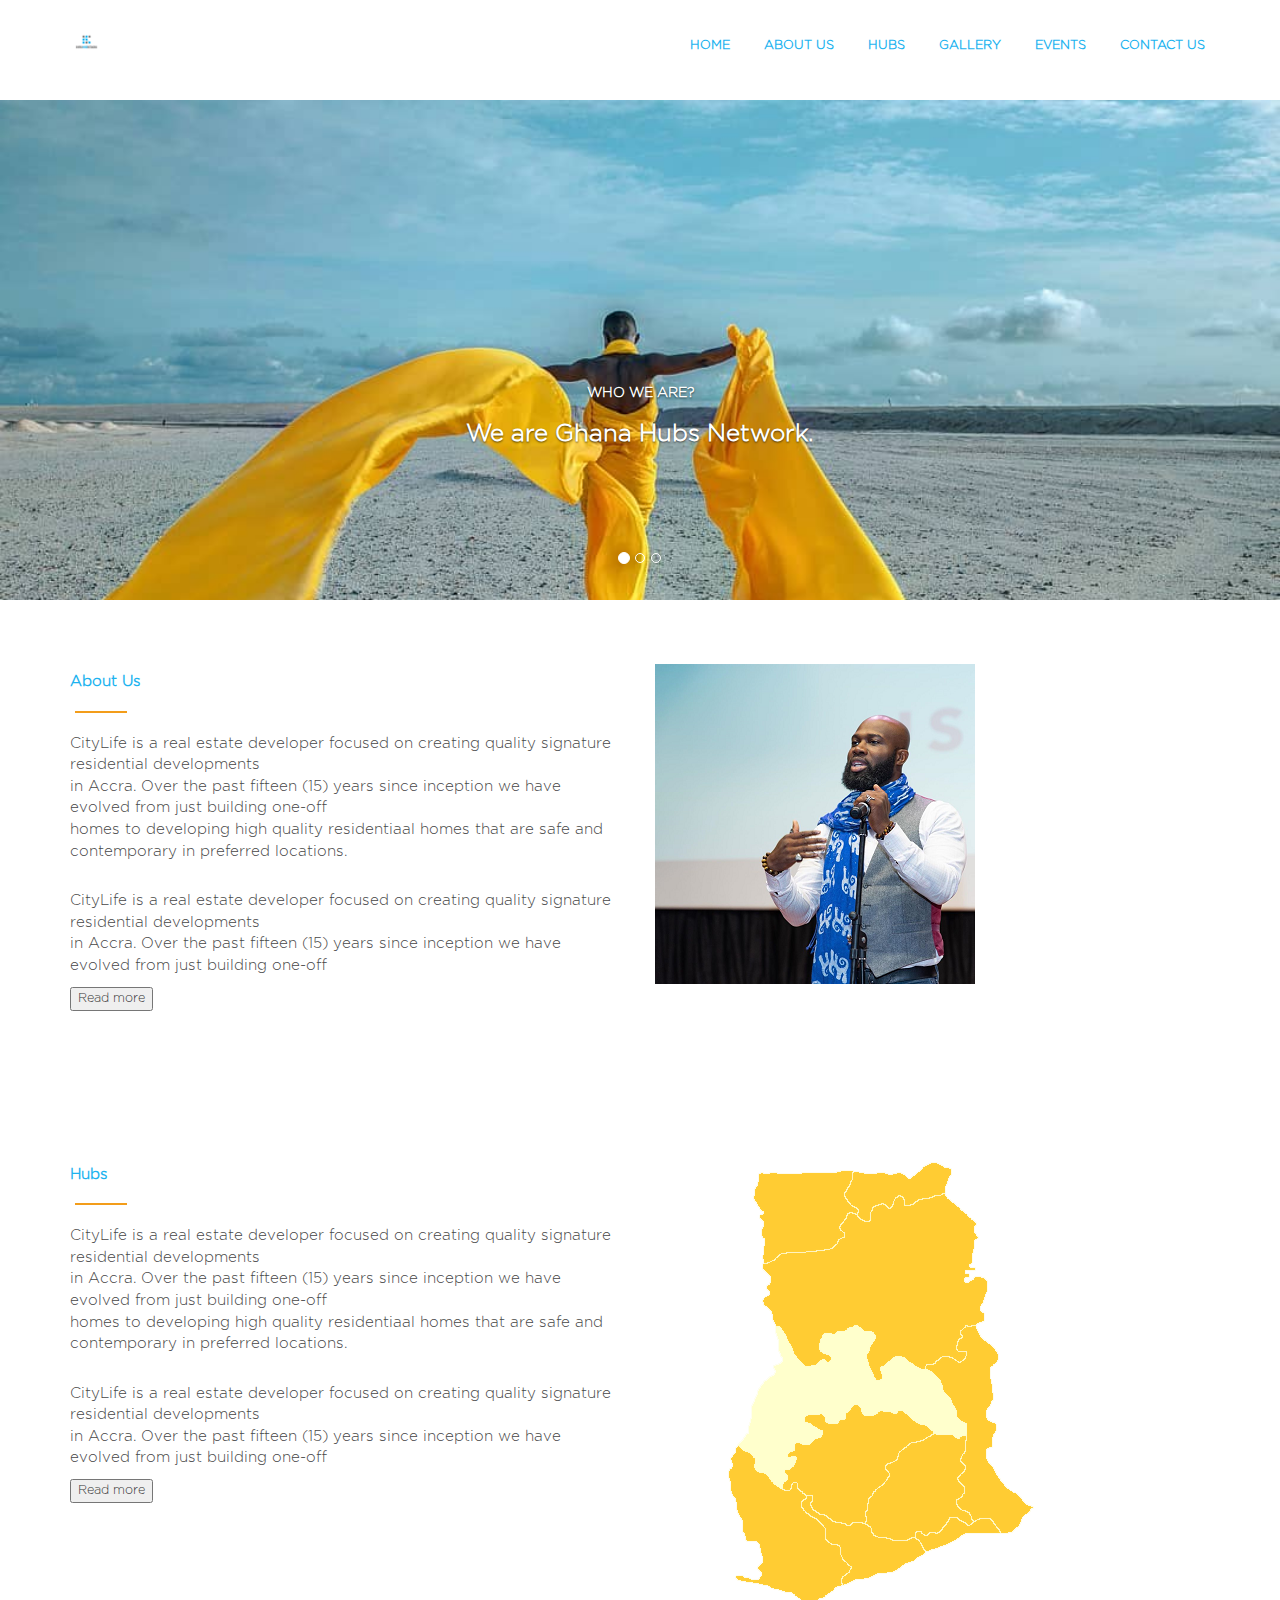
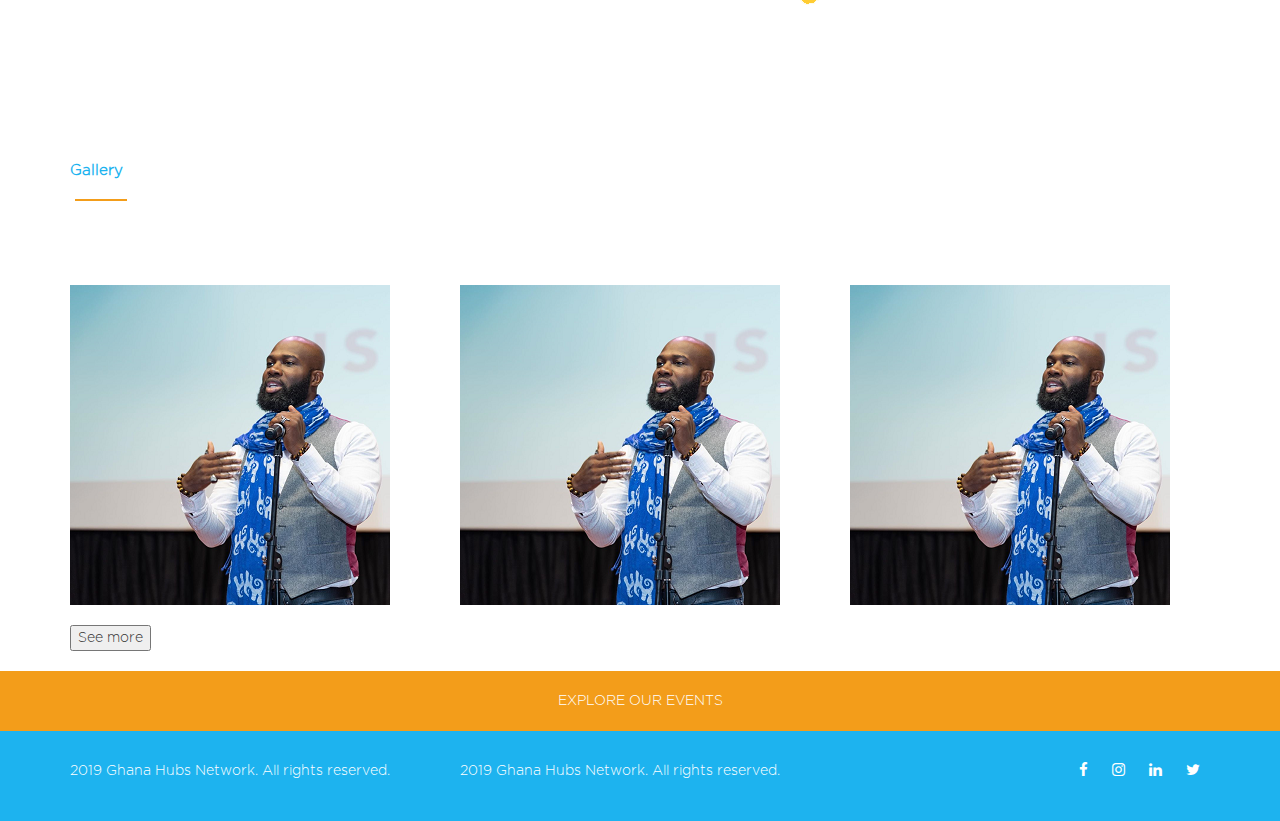
<file: index.html>
<!DOCTYPE html>
<html lang="en"> 
<head>
    <meta charset="UTF-8">
    <meta name="viewport" content="width=device-width, initial-scale=1.0">
    <meta http-equiv="X-UA-Compatible" content="ie=edge">
    <title>Ghana Hubs Network</title>
    <link rel="icon" href="images/logo.png">
    <!-- CSS -->
    <link rel="stylesheet" href="css/style.css"/>
    <link rel="stylesheet" href="css/animate.css"/>
    <link rel="stylesheet" href="css/responsive.css"/>
    <link rel="stylesheet" href="https://cdnjs.cloudflare.com/ajax/libs/font-awesome/4.7.0/css/font-awesome.min.css"/>
    <!-- BOOTSTRAP -->
    <link rel="stylesheet" href="css/bootstrap.min.css"/>
    <!-- FONT AWESOME -->
    <link rel="stylesheet" href="https://stackpath.bootstrapcdn.com/font-awesome/4.7.0/css/font-awesome.min.css">
    <link rel="stylesheet" href="https://maxcdn.bootstrapcdn.com/bootstrap/3.4.0/css/bootstrap.min.css">
    <script src="https://ajax.googleapis.com/ajax/libs/jquery/3.4.1/jquery.min.js"></script>
    <script src="https://maxcdn.bootstrapcdn.com/bootstrap/3.4.0/js/bootstrap.min.js"></script>
</head>
<body>

    <div id="main">
        <!-- Logo and navbar -->        
        <div class="container">
            <div class="row top-container">
                <div class="col-md-2 col-xs-6 logo-container">
                    <a href="index.html"><img src="images/logo.png" alt="Logo"></a>
                </div>  
                
                <div class="menu-icon hidden-md hidden-lg" id="menu-icon"  onclick="animateMenu(this)">
                    <div class="bar1"></div>
                    <div class="bar2"></div>
                    <div class="bar3"></div>
                </div>

                <div class="col-md-10 nav" id="nav-bar">
                    <ul class="pull-right">
                        <li><a href="index.html"><b>Home</b></a></li>
                        <li><a href="#"><b>About Us</b></a></li>
                        <li><a href="#"><b>Hubs</b></a></li>
                        <li><a href="#"><b>Gallery</b></a></li>
                        <li><a href="#"><b>Events</b></a></li>
                        <li><a href="#"><b>Contact Us</b></a></li>
                    </ul>
                </div>
            </div>
        </div>

        <!-- Carousel --> 
        <div id="myCarousel" class="carousel slide" data-ride="carousel">
            <!-- Indicators -->
            <ol class="carousel-indicators">
                <li data-target="#myCarousel" data-slide-to="0" class="active"></li>
                <li data-target="#myCarousel" data-slide-to="1"></li>
                <li data-target="#myCarousel" data-slide-to="2"></li>
            </ol>
                  
            <!-- Wrapper for slides -->
            <div class="carousel-inner">
                <div class="item active">
                  <img src="images/home/bannerimage.jpg" alt="Los Angeles" style="width:100%;">
                  <div class="carousel-caption">
                    <h5><b>WHO WE ARE?</b></h5>
                    <h3><b>We are Ghana Hubs Network.</b></h3>
                  </div>
                </div>
                  
                <div class="item">
                  <img src="images/home/bannerimage.jpg" alt="Chicago" style="width:100%;">
                  <div class="carousel-caption">
                    <h5><b>WHO WE ARE?</b></h5>
                    <h3><b>We are Ghana Hubs Network.</b></h3>
                  </div>
                </div>
                      
                <div class="item">
                  <img src="images/home/bannerimage.jpg" alt="New york" style="width:100%;">
                  <div class="carousel-caption">
                    <h5><b>WHO WE ARE?</b></h5>
                    <h3><b>We are Ghana Hubs Network.</b></h3>
                  </div>
                </div>
            </div>
        </div>
        <!-- End Carousel -->

        <!-- About Us Area -->
        <div class="contentArea">
            <div class="container headerContainer">
                <div class="row">
                    <div class="col-md-6">
                        <h4>About Us</h4>
                        <hr>
                        <p>CityLife is a real estate developer focused on creating quality signature residential developments <br>
                            in Accra. Over the past fifteen (15) years since inception we have evolved from just building one-off <br>
                            homes to developing high quality residentiaal homes that are safe and contemporary in preferred locations.
                        </p>
                        <br>
                        <p>CityLife is a real estate developer focused on creating quality signature residential developments <br>
                            in Accra. Over the past fifteen (15) years since inception we have evolved from just building one-off <br>
                        </p>
                        <button>Read more</button>
                    </div>
    
                    <div class="col-md-6 overlay-image _bq">
                        <img src="images/home/jake.png" alt="Home">                        
                    </div>
                </div>
            </div>
            <br>
        </div>
        <!-- End About Us Area -->

        <!-- Hub Area -->
        <div class="contentArea">
            <div class="container headerContainer">
                <div class="row">
                    <div class="col-md-6">
                        <h4>Hubs</h4>
                        <hr>
                        <p>CityLife is a real estate developer focused on creating quality signature residential developments <br>
                            in Accra. Over the past fifteen (15) years since inception we have evolved from just building one-off <br>
                            homes to developing high quality residentiaal homes that are safe and contemporary in preferred locations.
                        </p>
                        <br>
                        <p>CityLife is a real estate developer focused on creating quality signature residential developments <br>
                            in Accra. Over the past fifteen (15) years since inception we have evolved from just building one-off <br>
                        </p>
                        <button>Read more</button>
                    </div>
    
                    <div class="col-md-6 overlay-image _bq">
                        <img src="images/home/map.png" alt="Home">                        
    
                    </div>
                </div>
            </div>
            <br>
        </div>
        <!-- End Hub Area -->

        <!-- Gallery -->
        <div class="contentArea">
            <div class="container headerContainer">
                <div class="row">
                    <div class="col-md-2">
                        <h4>Gallery</h4>
                        <hr>
                    </div>
                </div>
            </div>
        </div>

        <div class="container imageContainer">
            <div class="row">
                <div class="col-md-4">
                    <a href="#"><img src="images/home/jake.png" alt="Gallery"></a>
                </div>
    
                <div class="col-md-4">
                    <a href="#"><img src="images/home/jake.png" alt="Gallery"></a>
                </div>
    
                <div class="col-md-4">
                    <a href="#"><img src="images/home/jake.png" alt="Gallery"></a>
                </div>
            </div>
            <br>
            <button>See more</button>
            <br><br>
        </div>
        <!-- End of Gallery -->

        <!-- Event Area -->
        <div class="footerContainer">
            <a href="#"><p>EXPLORE OUR EVENTS</p></a>
        </div>
        <!-- End Event Area -->
        
        <!-- Footer Area -->
        <div class="footerMain">
            <div class="container">
                <div class="row">
                    <div class="col-md-4 footerContent">
                        
                        <p>2019 Ghana Hubs Network. All rights reserved.</p>
                    </div>
                    
                    <div class="col-md-4 footerContent">
                        <p>2019 Ghana Hubs Network. All rights reserved.</p>
                    </div>
            
                    <div class="col-md-4 footerLinks">
                        <ul>
                            <li><a href="https://www.facebook.com/GhanaHubsNetwork/"><i class="fa fa-facebook"></i></a></li>
                            <li><a href="https://www.instagram.com/ghhubsnetwork/"><i class="fa fa-instagram"></i></a></li>
                            <li><a href="https://www.linkedin.com/company/ghanahubsnetwork/"><i class="fa fa-linkedin"></i></a></li>
                            <li><a href="https://twitter.com/GhHubsNetwork"><i class="fa fa-twitter"></i></a></li>
                        </ul>                        
                    </div>
                </div>
            </div>
        </div>
        <!-- End Footer Area -->
    </div>
    <!-- End of main -->

    <script src="js/jquery.js"></script>
    <script src="js/bootstrap.min.js"></script>
    <script src="js/custom.js"></script>
    
</body>
</html>
</file>
<file: css/style.css>
/* GENERAL STYLING */

@font-face {
    font-family: "gotham";
    src: url("../fonts/Gotham-Light.otf");
}

@font-face {
    font-family: "gothamLight";
    src: url("../fonts/Gotham-Light.otf");
}

@font-face {
    font-family: "gothamThin";
    src: url("../fonts/Gotham-Thin.otf");
}

@font-face {
    font-family: "gothamMedium";
    src: url("../fonts/Gotham-Medium.otf");
}

@font-face {
    font-family: "gothamUltra";
    src: url("../fonts/Gotham-Ultra.otf");
}

@font-face {
    font-family: "gothamNarrowBlack";
    src: url("../fonts/GothamNarrow-Black.otf");
}

body {
    margin: 0;
    padding: 0;
    font-family: 'gotham' !important;
}

/* END OF GENERAL STYLING */


/* NAVBAR STYLING */

.top-container {
    padding: 25px 0 25px 0;
}

.nav {
    padding: 10px 0 10px 0;
}

.nav ul li {
    list-style-type: none;
    display: inline-block;
    text-transform: uppercase;
}

.nav ul li a {
    text-decoration: none !important;
    color: #1DB3EF !important;
    padding: 5px;
    font-family: 'gothamLight';
    font-weight:  lighter;
    font-size: .9em;
    margin-left: 20px !important;
    transition: .3s;
}

.nav ul li a:hover {
    color: #f39d1a !important;
}

.logo-container img {
    width: 20%;
}

/* END NAVBAR STYLING */


/* CAUROUSEL STYLING */

.carousel-inner {
    width: 100%;
    height: 500px;
    background-position: center;
    -webkit-background-size: cover;
    -moz-background-size: cover;
    background-size: cover;
    -o-background-size: cover;
}

/* END CAUROUSEL STYLING */


/* ABOUT US STYLING */

.contentArea {
    padding: 5% 0 5% 0;
    font-size: .9em;
}

.contentArea h4 {
    color: #1DB3EF;
    font-size: 1.2em;
    font-weight: bold;
}

.contentArea hr {
    border: 1px solid #f39d1a !important;
    width: 50px;
    text-align: left;
    margin-left: 5px;
}

.contentArea p {
    color: rgb(71, 71, 71);
    font-size: 1.2em;
}

/* END ABOUT US STYLING */


/* FOOTER AREA */

.footerContainer {
    background-color: #f39d1a;
    height: 60px;
}

.footerContainer a {
    text-decoration: none !important;
}

.footerContainer a p {
    color: white;
    text-align: center;
    padding-top: 20px;
}

.footerMain {
    background-color: #1DB3EF;
}

.footerContent {
    width: 100%;
    height: 80px;
    line-height: 80px;
    color: white;
}

.footerLinks ul {
    float: right;
    margin-left: 40px;
}

.footerLinks ul li {
    list-style-type: none;
    display: inline-block;
    font-size: 15px;
}

.footerLinks ul li a {
    text-decoration: none !important;
    color: white !important;
    padding: 10px;
    line-height: 80px;
}

/* END FOOTER AREA */
</file>
<file: css/responsive.css>
@media (max-width: 800px) {
    
    .nav{
        margin-top: 56px;
        display: none;
        background: white;
        width: 100%;
        top: 0;
        height: 100vh;
        z-index: 10;
        position: absolute;
    }

    .nav ul{
        float: none !important;
        padding: 0 !important;
        margin-top: 20%;
    }
    
    .nav ul li {
        list-style-type: none;
        display: block;
    }
    
    .nav ul li a {
        text-decoration: none !important;
        color: rgb(12, 11, 11) !important;
        padding: 12px 10px;
        /* font-weight:  lighter; */
        font-size: .8em;
        margin-left: 20px !important;
        transition: .3s;
        text-align: center;
        /* background: red; */
        display: block;
    }

    .navAbout{
        margin-top: 56px;
        display: none;
        background: white;
        width: 100%;
        top: 0;
        height: 100vh;
        z-index: 10;
        position: absolute;
    }

    .navAbout ul{
        float: none !important;
        padding: 0 !important;
        margin-top: 20%;
    }
    
    .navAbout ul li {
        list-style-type: none;
        display: block;
    }
    
    .navAbout ul li a {
        text-decoration: none !important;
        color: rgb(12, 11, 11) !important;
        padding: 12px 10px;
        /* font-weight:  lighter; */
        font-size: .9em;
        margin-left: 20px !important;
        transition: .3s;
        text-align: center;
        /* background: red; */
        display: block;
    }

    .content{
        top: 23%;
    }

   .content h2 {
    padding-top: 7%;
    font-size: 2.1em;
    }

    .menu-icon {
        display: block;
        position: absolute;
        right: 20px;
        top: 25px;
        background: none;
        border-radius: 0px;
        padding: 8px 0 3px 0;
      }
    
      .menu-icon span {
        background: transparent;
        color: white;
        font-size: 0.7em;
        outline: none;
        border: none;
      }
      .menu-icon span:hover {
        color: white;
      }

      .menu-icon2 {
        display: block;
        position: absolute;
        right: 20px;
        top: 25px;
        background: none;
        border-radius: 0px;
        padding: 8px 0 3px 0;
      }
    
      .menu-icon2 span {
        background: transparent;
        color: rgb(129, 129, 129);
        font-size: 0.7em;
        outline: none;
        border: none;
      }
      .menu-icon2 span:hover {
        color: rgb(83, 83, 83);
      }

      .bar1, .bar2, .bar3 {
        width: 35px;
        height: 1px;
        background-color: rgb(255, 255, 255);
        margin: 6px 0;
        transition: 0.4s;
      }
      
      .change .bar1 {
        -webkit-transform: rotate(-45deg) translate(-9px, 6px);
        transform: rotate(-45deg) translate(-4px, 2px)
      }
      
      .change .bar2 {opacity: 0;}
      
      .change .bar3 {
        -webkit-transform: rotate(45deg) translate(-8px, -8px);
        transform: rotate(45deg) translate(-8px, -8px);
      }

      .bar4, .bar5, .bar6 {
        width: 35px;
        height: 1px;
        background-color: rgb(119, 119, 119);
        margin: 6px 0;
        transition: 0.4s;
      }
      
      .change .bar4 {
        -webkit-transform: rotate(-45deg) translate(-9px, 6px);
        transform: rotate(-45deg) translate(-4px, 2px)
      }
      
      .change .bar5 {opacity: 0;}
      
      .change .bar6 {
        -webkit-transform: rotate(45deg) translate(-8px, -8px);
        transform: rotate(45deg) translate(-8px, -8px);
      }
    
}
</file>
